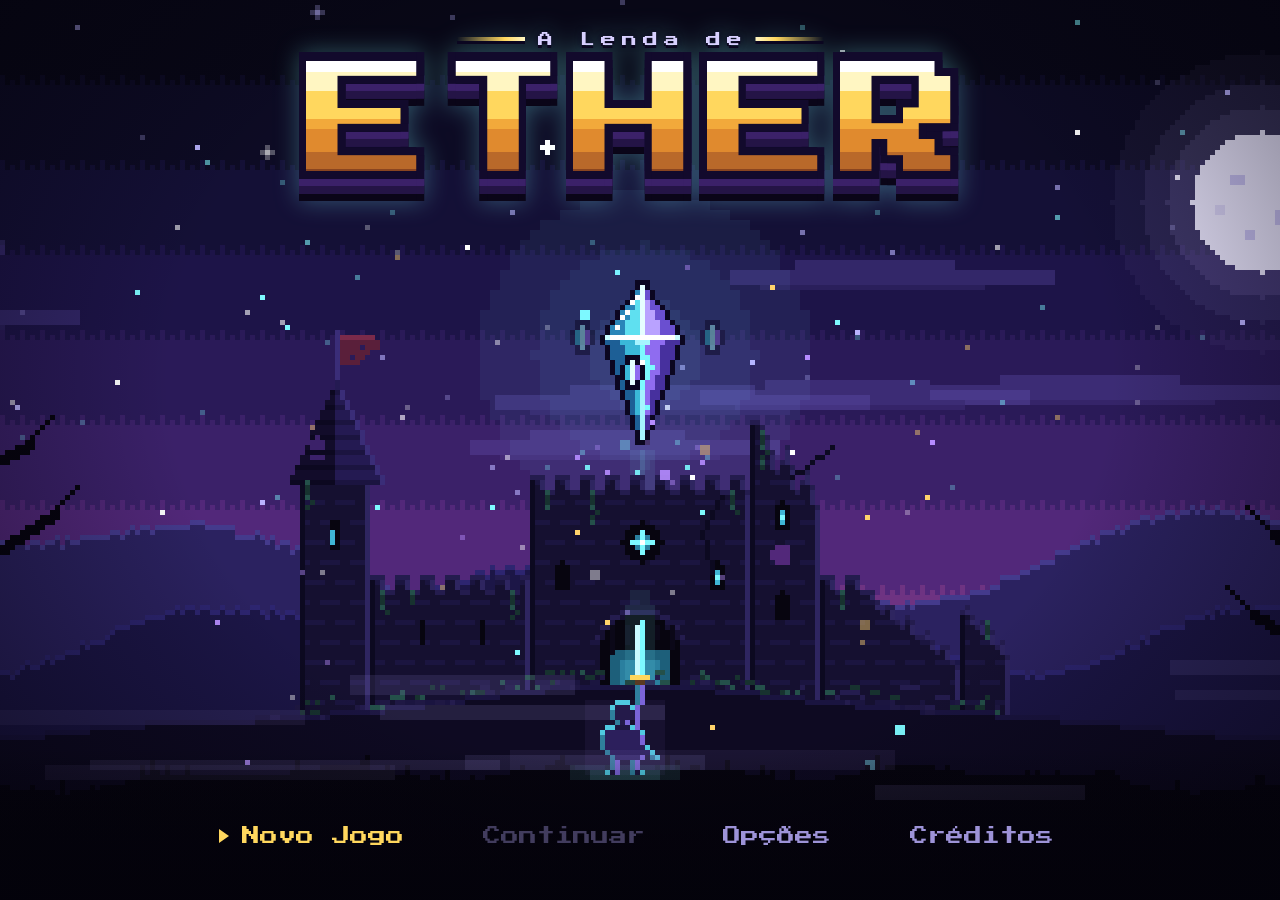
<file: index.html>
<!doctype html>
<html lang="pt-BR">
<head>
<meta charset="utf-8">
<meta name="viewport" content="width=device-width, initial-scale=1">
<title>A Lenda de Ether</title>
<link rel="icon" href="data:image/svg+xml,%3Csvg xmlns='http://www.w3.org/2000/svg' viewBox='0 0 16 16' shape-rendering='crispEdges'%3E%3Cpath fill='%230b0620' d='M8 0 14 5 8 16 2 5z'/%3E%3Cpath fill='%233ab8d8' d='M8 1 3 5h5z'/%3E%3Cpath fill='%23b9a2ff' d='M8 1 13 5H8z'/%3E%3Cpath fill='%235fe0f0' d='M3 5h5v9z'/%3E%3Cpath fill='%238f6cf0' d='M8 5h5L8 14z'/%3E%3Crect fill='%23fff' x='7' y='5' width='2' height='5'/%3E%3C/svg%3E">
<link rel="preload" href="./assets/fonts/PressStart2P.woff2" as="font" type="font/woff2" crossorigin>
<link rel="stylesheet" href="./css/base.css">
<link rel="stylesheet" href="./css/title.css">
<link rel="stylesheet" href="./css/character.css">
<link rel="stylesheet" href="./css/game.css">
<script type="importmap">
  { "imports": { "three": "./lib/three.module.js" } }
</script>
</head>
<body>
<div id="app"></div>
<noscript>Este jogo precisa de JavaScript ativado.</noscript>
<script>
  // Aberto com dois cliques (file://), o navegador bloqueia os módulos e a tela ficaria preta.
  if (location.protocol === 'file:'){
    document.getElementById('app').innerHTML =
      '<section class="placeholder"><h2>Abra por um servidor local</h2>' +
      '<p>O jogo não roda abrindo o arquivo direto.</p>' +
      '<p class="hint">No terminal: node tools/serve.mjs<br>ou no VS Code: botão direito no index.html &gt; Open with Live Server</p></section>';
  }
</script>
<script type="module" src="./js/main.js"></script>
</body>
</html>
</file>
<file: css/base.css>
/* Base do jogo inteiro: fonte, cores e reset. Cada tela tem seu próprio CSS. */

@font-face{
  font-family:'Press Start 2P';
  src:url('../assets/fonts/PressStart2P.woff2') format('woff2');
  font-display:swap;
}

:root{
  --noite:#05040d; --violeta:#2a1a58; --ouro:#ffd75e; --ether:#7df9ff; --texto:#d8d0ff; --apagado:#9d93d8;
  --pixel:'Press Start 2P', ui-monospace, 'Courier New', monospace;

  /* Padrão das interfaces (menus, painéis): sóbrio, um único destaque dourado */
  --ui-bg:#0c0b12;
  --ui-panel:#15131d;
  --ui-panel-2:#1c1a26;
  --ui-line:#2f2b3b;
  --ui-line-2:#4a4458;
  --ui-text:#dcd6c8;
  --ui-muted:#8d8798;
  --ui-dim:#57526a;
  --ui-accent:#c8a75e;
  --ui-accent-dark:#7d6431;
  --ui-danger:#c9776b;
}

*{box-sizing:border-box}
html,body{margin:0;height:100%;background:var(--noite);color:var(--texto);overflow:hidden;font-family:var(--pixel)}
#app{position:fixed;inset:0}

/* Tela provisória para partes ainda não feitas */
.placeholder{
  height:100%;display:flex;flex-direction:column;align-items:center;justify-content:center;gap:3vh;
  text-align:center;padding:4vw;font-size:clamp(9px,1.4vw,16px);line-height:1.8;
  color:var(--ui-text);background:var(--ui-bg);
}
.placeholder h2{margin:0;font-size:1.4em;font-weight:400;color:var(--ui-accent)}
.placeholder p{margin:0}
.placeholder .hint{color:var(--ui-muted);font-size:.8em}
</file>
<file: css/title.css>
/* Tela inicial */

.title-screen{position:absolute;inset:0;overflow:hidden;background:var(--noite)}

/* Cena em pixel art: 320x180 ampliada para cobrir a tela */
.title-screen .scene{
  position:absolute;left:50%;top:50%;
  width:max(100vw, calc(100dvh * 16 / 9));
  height:max(56.25vw, 100dvh);
  transform:translate(-50%,-50%);
  image-rendering:pixelated;image-rendering:crisp-edges;
  animation:acender 1.8s ease-out both;
}
.title-screen::after{
  content:"";position:absolute;inset:0;pointer-events:none;z-index:1;
  background:
    linear-gradient(to top, rgba(3,2,10,.78) 0, rgba(3,2,10,0) 17%),
    radial-gradient(ellipse at 50% 42%, transparent 52%, rgba(3,2,10,.62) 100%);
}

.title-screen .ui{
  position:absolute;inset:0;z-index:2;
  display:flex;flex-direction:column;align-items:center;justify-content:space-between;
  padding:3.5vh 4vw 4.5vh;pointer-events:none;
}

/* Título: "A Lenda de" pequeno entre filetes, "ETHER" em pixel com contorno e relevo */
.title-screen .title{
  margin:0;font-weight:400;display:flex;flex-direction:column;align-items:center;gap:1.6vh;
  filter:drop-shadow(0 0 12px rgba(125,249,255,.3));
  animation:descer .9s steps(6) .6s both;
}
.title-screen .pre{
  display:flex;align-items:center;gap:.9em;
  font-size:clamp(7px,min(1.4vw,2.1vh),15px);
  letter-spacing:.4em;color:var(--texto);
  text-shadow:0 .2em 0 #0b0620,0 0 .4em #0b0620;
}
.title-screen .pre::before,.title-screen .pre::after{
  content:"";width:4.5em;height:.25em;
  background:linear-gradient(90deg,transparent,var(--ouro) 70%,#fff6c2);
  box-shadow:0 .2em 0 #0b0620;
}
.title-screen .pre::after{transform:scaleX(-1);margin-left:-.4em}
.title-screen .ether{
  position:relative;display:block;isolation:isolate;
  font-size:min(11vw,14vh);line-height:1;letter-spacing:.06em;color:transparent;
  padding:0 .08em .2em;
}
.title-screen .ether::before,.title-screen .ether::after{content:attr(data-t);position:absolute;inset:0 .08em .2em;letter-spacing:inherit}
/* contorno em degraus de pixel (sem cantos arredondados) + relevo violeta embaixo */
.title-screen .ether::before{
  z-index:0;color:#120a2c;
  text-shadow:
    -.06em 0 0 #120a2c, .06em 0 0 #120a2c, 0 -.06em 0 #120a2c, 0 .06em 0 #120a2c,
    -.06em -.06em 0 #120a2c, .06em -.06em 0 #120a2c, -.06em .06em 0 #120a2c, .06em .06em 0 #120a2c,
    0 .12em 0 #3b2169, .06em .12em 0 #3b2169, -.06em .12em 0 #3b2169,
    0 .18em 0 #241446, .06em .18em 0 #241446, -.06em .18em 0 #241446,
    0 .24em 0 #0a0518, .06em .24em 0 #0a0518, -.06em .24em 0 #0a0518;
}
.title-screen .ether::after{
  z-index:1;color:transparent;-webkit-text-fill-color:transparent;
  background:
    linear-gradient(105deg,transparent 42%,rgba(255,255,255,.95) 50%,transparent 58%) 0 0/250% 100% no-repeat,
    linear-gradient(#ffffff 0 9%,#fff6c2 9% 24%,#ffd75e 24% 46%,#f2a93b 46% 54%,#e08a2e 54% 72%,#b9692a 72% 86%,#8a4520 86%) 0 0/100% 100% no-repeat;
  -webkit-background-clip:text;background-clip:text;
  animation:brilho 6s steps(24) 2.6s infinite;
}

/* Menu */
.title-screen .bottom{display:flex;flex-direction:column;align-items:center;gap:2vh;animation:surgir .8s steps(5) 1.9s both}
.title-screen .msg{margin:0;min-height:1.6em;font-size:clamp(7px,1.15vw,12px);color:var(--ether);text-align:center;line-height:1.6;text-shadow:0 .15em 0 #05030f}
.title-screen .menu{display:flex;flex-wrap:wrap;justify-content:center;gap:1.2vh 3.2vw;pointer-events:auto}
.title-screen .menu button{
  position:relative;background:none;border:0;cursor:pointer;
  font:inherit;font-size:clamp(9px,min(1.7vw,2.6vh),18px);
  color:var(--apagado);padding:.8em .6em .8em 1.5em;text-shadow:0 .16em 0 #05030f;
}
.title-screen .menu button:disabled{opacity:.4;cursor:not-allowed}
.title-screen .menu button.on{color:var(--ouro)}
.title-screen .menu button.on::before{
  content:"";position:absolute;left:.2em;top:50%;transform:translateY(-50%);
  border-left:.6em solid var(--ouro);border-top:.4em solid transparent;border-bottom:.4em solid transparent;
  animation:piscar 1s steps(2) infinite;
}
.title-screen .menu button:focus-visible{outline:2px dotted var(--ether);outline-offset:3px}

@keyframes acender{from{opacity:0}to{opacity:1}}
@keyframes descer{from{opacity:0;transform:translateY(-2vh)}to{opacity:1;transform:none}}
@keyframes surgir{from{opacity:0}to{opacity:1}}
@keyframes brilho{0%,55%{background-position:160% 0,0 0}100%{background-position:-60% 0,0 0}}
@keyframes piscar{0%{opacity:1}50%{opacity:.15}}

@media (prefers-reduced-motion:reduce){
  .title-screen .scene,.title-screen .title,.title-screen .bottom,
  .title-screen .ether::after,.title-screen .menu button.on::before{animation:none}
}
</file>
<file: css/character.css>
/* Criação de personagem (e cartão provisório da tela de jogo).
   Usa só as cores --ui-* de base.css: texto, texto apagado, linhas e um destaque dourado. */

.creation{
  position:absolute;inset:0;display:grid;grid-template-rows:auto minmax(0,1fr) auto;gap:2.5vh;
  padding:3vh 4vw;line-height:1.7;font-size:clamp(8px,min(1.05vw,1.9vh),13px);color:var(--ui-text);
  background:radial-gradient(ellipse at 30% 58%, #1a1724 0, var(--ui-bg) 65%);
}

/* topo: título e passos */
.cr-head{display:flex;flex-direction:column;align-items:center;gap:1.4vh}
.cr-title{margin:0;font-weight:400;font-size:1.6em;color:var(--ui-accent);text-shadow:0 .15em 0 #000}
.cr-steps{display:flex;gap:2.4em;margin:0;padding:0;list-style:none;color:var(--ui-dim)}
.cr-steps li{display:flex;align-items:center;gap:.6em}
.cr-steps li::before{
  content:attr(data-n);display:grid;place-items:center;width:2em;height:2em;
  box-shadow:inset 0 0 0 2px currentColor;
}
.cr-steps li.done{color:var(--ui-muted)}
.cr-steps li.now{color:var(--ui-accent)}

/* meio: boneco e painel */
.cr-body{display:grid;grid-template-columns:minmax(0,1fr) minmax(0,1.35fr);gap:4vw;align-items:center;min-height:0}
.cr-preview{display:flex;flex-direction:column;align-items:center;justify-content:center;position:relative}
.cr-sprite{image-rendering:pixelated;image-rendering:crisp-edges;position:relative;z-index:1;animation:respirar 1.2s steps(2) infinite}
.cr-pedestal{
  width:70%;max-width:260px;height:1.6em;margin-top:-1.1em;border-radius:50%;
  background:radial-gradient(ellipse, rgba(0,0,0,.55) 0, rgba(0,0,0,.25) 55%, transparent 72%);
}
.cr-preview-label{margin-top:1.2em;color:var(--ui-muted);text-align:center}

.cr-panel{
  max-height:100%;overflow:auto;padding:1.8em;
  scrollbar-width:thin;scrollbar-color:var(--ui-line-2) transparent;
  background:var(--ui-panel);
  box-shadow:0 0 0 2px var(--ui-line), 0 0 0 4px #000, 0 .6em 0 4px rgba(0,0,0,.35);
}
.cr-panel h3{margin:1.4em 0 .6em;font-weight:400;font-size:1.05em;color:var(--ui-accent)}
.cr-panel h3:first-child{margin-top:0}
.cr-panel p{margin:.4em 0}
.cr-label{color:var(--ui-muted);margin:1.4em 0 .7em}
.cr-label:first-child{margin-top:0}

/* botões de escolha e de ação */
.cr-choices{display:flex;flex-wrap:wrap;gap:.7em}
.cr-choice,.cr-btn{
  font:inherit;cursor:pointer;border:0;padding:.9em 1.1em;
  color:var(--ui-muted);background:var(--ui-panel-2);box-shadow:inset 0 0 0 2px var(--ui-line);
}
.cr-choice:hover,.cr-btn:hover{color:var(--ui-text);box-shadow:inset 0 0 0 2px var(--ui-line-2)}
.cr-choice[aria-checked="true"]{color:var(--ui-accent);box-shadow:inset 0 0 0 2px var(--ui-accent)}
.cr-choice:focus-visible,.cr-btn:focus-visible,.cr-input:focus-visible{outline:2px dotted var(--ui-text);outline-offset:3px}
.cr-btn.primary{color:#15120a;background:var(--ui-accent);box-shadow:inset 0 -.25em 0 var(--ui-accent-dark)}
.cr-btn.primary:hover{color:#15120a;background:#d8b96f;box-shadow:inset 0 -.25em 0 var(--ui-accent-dark)}

/* paleta de cor da roupa: quadradinhos com a cor, a sombra embaixo e o brilho em cima */
.cr-swatches{display:flex;flex-wrap:wrap;gap:.7em}
.cr-swatch{
  width:2.8em;height:2.8em;padding:0;border:0;cursor:pointer;background:var(--c);
  box-shadow:inset 0 -.6em 0 var(--C), inset 0 .3em 0 var(--L), 0 0 0 2px #000, 0 0 0 4px var(--ui-line);
}
.cr-swatch:hover{box-shadow:inset 0 -.6em 0 var(--C), inset 0 .3em 0 var(--L), 0 0 0 2px #000, 0 0 0 4px var(--ui-line-2)}
.cr-swatch[aria-checked="true"]{box-shadow:inset 0 -.6em 0 var(--C), inset 0 .3em 0 var(--L), 0 0 0 2px #000, 0 0 0 4px var(--ui-accent)}
.cr-swatch:focus-visible{outline:2px dotted var(--ui-text);outline-offset:6px}
.cr-color-name{color:var(--ui-text)}

/* caixa de texto (passiva, recurso, arma) — o mesmo formato para todas */
.cr-box{margin:.6em 0;padding:.9em 1em;background:var(--ui-panel-2);box-shadow:inset 0 0 0 2px var(--ui-line)}
.cr-box b{font-weight:400;color:var(--ui-accent)}
.cr-box small{display:block;font-size:.85em;color:var(--ui-muted);margin-top:.3em}

/* lista de atributos — usada para bônus da raça e para atributos finais */
.cr-stats{display:grid;grid-template-columns:repeat(auto-fill,minmax(17em,1fr));gap:.5em 2em;margin-top:.6em}
.cr-stat{display:flex;justify-content:space-between;gap:.6em;white-space:nowrap;padding-bottom:.35em;border-bottom:2px solid var(--ui-line)}
.cr-stat span{color:var(--ui-muted)}
.cr-stat b{font-weight:400}
.cr-stat em{font-style:normal;color:var(--ui-accent);font-size:.85em}

/* nome */
.cr-name-row{display:flex;gap:.7em}
.cr-input{
  flex:1;min-width:0;font:inherit;font-size:1.15em;padding:.8em 1em;border:0;
  color:var(--ui-text);background:var(--ui-bg);box-shadow:inset 0 0 0 2px var(--ui-line-2);
}
.cr-input:focus{box-shadow:inset 0 0 0 2px var(--ui-accent);outline:none}
.cr-roll{font-family:'Segoe UI Emoji','Apple Color Emoji','Noto Color Emoji',sans-serif;font-size:1.5em;line-height:1;padding:.3em .55em}
.cr-error{min-height:1.7em;margin:.6em 0 0;color:var(--ui-danger)}

/* rodapé */
.cr-foot{display:flex;align-items:center;justify-content:space-between;gap:2em}
.cr-hint{color:var(--ui-dim);text-align:center;flex:1}

/* cartão provisório (tela de jogo) */
.hero-card{display:flex;align-items:center;gap:2em;padding:1.6em 2em;background:var(--ui-panel);box-shadow:0 0 0 2px var(--ui-line), 0 0 0 4px #000;text-align:left;color:var(--ui-text)}
.hero-card canvas{image-rendering:pixelated;image-rendering:crisp-edges}
.hero-card .hero-name{color:var(--ui-accent);font-size:1.3em}

@keyframes respirar{0%{transform:translateY(0)}50%{transform:translateY(-2%)}}

@media (max-width:700px){
  .creation{font-size:clamp(8px,2.6vw,12px);gap:1.6vh;padding:2.5vh 4vw}
  .cr-body{grid-template-columns:1fr;align-content:start;overflow:auto}
  .cr-panel{max-height:none;overflow:visible}
  .cr-steps{gap:1.2em}
  .cr-hint{display:none}
}
@media (prefers-reduced-motion:reduce){ .cr-sprite{animation:none} }
</file>
<file: css/game.css>
/* Tela de jogo: cena (em cima, à direita), coluna com minimapa + cartão (esquerda), HUD embaixo.
   Usa o mesmo padrão sóbrio (--ui-*) da criação de personagem. */

.game{
  position:absolute;inset:0;display:grid;gap:1.2vh 1vw;padding:1.6vh 1.2vw;
  grid-template-columns:minmax(190px,23%) minmax(0,1fr);
  grid-template-rows:minmax(0,1fr) minmax(150px,30vh);
  grid-template-areas:"side scene" "hud hud";
  background:var(--ui-bg);color:var(--ui-text);
  font-size:clamp(8px,min(.95vw,1.7vh),12px);line-height:1.7;
}
.g-box{background:var(--ui-panel);box-shadow:0 0 0 2px var(--ui-line), 0 0 0 4px #000;min-height:0;min-width:0}

/* coluna esquerda */
.g-side{grid-area:side;display:grid;grid-template-rows:minmax(0,1fr) auto;gap:1.6vh;min-height:0}
.g-map{display:flex;flex-direction:column;padding:1em;gap:.8em}
.g-map-head{display:flex;align-items:center;justify-content:space-between;gap:.6em}
.g-dungeon{margin:0;color:var(--ui-accent)}
.g-btn.small{padding:.45em .7em;font-size:.85em}
.mm{flex:1;display:grid;place-items:center;min-height:0;overflow:hidden}
.mm-grid{display:grid;gap:.5em;grid-template-columns:repeat(var(--cols),2.6em);grid-template-rows:repeat(var(--rows),2.6em)}
.mm-cell{
  display:grid;place-items:center;padding:0;border:0;cursor:pointer;font:inherit;
  background:var(--ui-panel-2);color:var(--ui-muted);box-shadow:inset 0 0 0 2px var(--ui-line);
}
.mm-cell .icon{width:1.5em;height:1.5em}
.mm-cell.fog{background:#0f0e14;color:var(--ui-dim);box-shadow:inset 0 0 0 2px #1d1b25}
.mm-cell.current{color:var(--ui-accent);box-shadow:inset 0 0 0 2px var(--ui-accent);animation:pulsar 1.4s steps(2) infinite}
.mm-cell:hover{box-shadow:inset 0 0 0 2px var(--ui-line-2)}
.mm-cell.current:hover{box-shadow:inset 0 0 0 2px var(--ui-accent)}

.g-hero{padding:1em 1.1em}
.hc-top{display:flex;align-items:center;gap:1em}
.hc-sprite{image-rendering:pixelated;image-rendering:crisp-edges;flex:none}
.hc-id p{margin:0}
.hc-name{color:var(--ui-accent);word-break:break-word}
.hc-sub{color:var(--ui-muted);font-size:.9em}
.hc-bars{display:grid;gap:.5em;margin-top:.9em}
.bar{display:grid;grid-template-columns:4.6em 1fr auto;align-items:center;gap:.6em;font-size:.9em}
.bar-label{color:var(--ui-muted)}
.bar-track{height:.9em;background:#0b0a10;box-shadow:inset 0 0 0 1px #000, 0 0 0 1px var(--ui-line)}
.bar-track i{display:block;height:100%;transition:width .6s ease-out}
.bar.hp i{background:#8a3a3a;box-shadow:inset 0 .25em 0 #a85050}
.bar.mp i{background:#3a5a8a;box-shadow:inset 0 .25em 0 #5074a8}
.bar.res i{background:#8a6a3a;box-shadow:inset 0 .25em 0 #a8864e}
.bar-value{min-width:5.5em;text-align:right}

/* cena */
.g-scene{grid-area:scene;position:relative;display:grid;place-items:center;overflow:hidden;background:#000}
.g-canvas{width:100%;height:100%;object-fit:contain;image-rendering:pixelated;image-rendering:crisp-edges}
.g-room-name{
  position:absolute;left:1em;top:.8em;margin:0;padding:.4em .8em;
  background:rgba(12,11,18,.8);box-shadow:0 0 0 2px var(--ui-line);color:var(--ui-accent);
}

/* HUD: log + ações */
.g-hud{grid-area:hud;display:grid;grid-template-columns:minmax(0,1fr) minmax(0,1.25fr);gap:1vw;min-height:0}
.g-log{overflow:auto;padding:1em 1.2em;scrollbar-width:thin;scrollbar-color:var(--ui-line-2) transparent}
.g-log p{margin:0 0 .45em}
.g-log p.muted{color:var(--ui-muted)}
.g-log p.warn{color:var(--ui-danger)}
/* ações: à esquerda o que a sala oferece (falar, portas...), à direita o menu fixo 2x2 */
.g-actions{display:grid;grid-template-columns:minmax(0,1.25fr) minmax(0,1fr);gap:1em;padding:1em;min-height:0}
.g-context{display:flex;flex-direction:column;gap:.6em;overflow:auto;min-height:0;scrollbar-width:thin;scrollbar-color:var(--ui-line-2) transparent}
.g-group{display:flex;flex-wrap:wrap;gap:.6em}
.g-group[hidden]{display:none}
.g-menu{display:grid;grid-template-columns:repeat(2,minmax(0,1fr));gap:.6em;align-content:start;padding-left:1em;border-left:2px solid var(--ui-line)}
.g-menu .g-btn{padding:.75em .25em;font-size:.88em;white-space:nowrap;overflow:hidden;text-overflow:ellipsis}
.g-btn{
  font:inherit;cursor:pointer;border:0;padding:.75em 1em;
  color:var(--ui-muted);background:var(--ui-panel-2);box-shadow:inset 0 0 0 2px var(--ui-line);
}
.g-btn:hover{color:var(--ui-text);box-shadow:inset 0 0 0 2px var(--ui-line-2)}
.g-btn.accent{color:var(--ui-accent);box-shadow:inset 0 0 0 2px var(--ui-accent-dark)}
.g-btn.accent:hover{box-shadow:inset 0 0 0 2px var(--ui-accent)}
.g-btn:disabled{opacity:.35;cursor:not-allowed}
.g-btn:focus-visible{outline:2px dotted var(--ui-text);outline-offset:3px}

/* janelas (Itens, Estatísticas): deslizam de baixo */
.g-panel{position:absolute;inset:0;display:grid;place-items:center;background:rgba(0,0,0,.6);z-index:5}
.g-panel[hidden]{display:none}
.g-panel-box{
  width:min(720px,92vw);max-height:84vh;overflow:auto;padding:1.6em 1.8em;
  background:var(--ui-panel);box-shadow:0 0 0 2px var(--ui-line), 0 0 0 4px #000;
  transform:translateY(4vh);opacity:0;transition:transform .25s ease-out, opacity .25s ease-out;
  scrollbar-width:thin;scrollbar-color:var(--ui-line-2) transparent;
}
.g-panel.open .g-panel-box{transform:none;opacity:1}
.g-panel-head{display:flex;justify-content:space-between;align-items:center;gap:1em}
.g-panel-title{margin:0;font-weight:400;font-size:1.2em;color:var(--ui-accent)}
.g-panel-body h3{margin:1.4em 0 .6em;font-weight:400;font-size:1em;color:var(--ui-accent)}
.g-sheet-name{color:var(--ui-accent);font-size:1.1em;margin:1em 0 .2em}
.g-muted{color:var(--ui-muted)}

/* enquanto passa de sala, os botões ficam esmaecidos (os comandos esperam) */
.g-busy .g-actions,.g-busy .mm{opacity:.55;transition:opacity .15s}

/* abertura: a cena ocupa a tela inteira; o HUD surge depois que o herói levanta */
.g-cinematic .g-scene{grid-column:1 / -1;grid-row:1 / -1;z-index:2}
.g-cinematic .g-side,.g-cinematic .g-hud,.g-cinematic .g-room-name{opacity:0;pointer-events:none}
.g-fade{position:absolute;inset:0;z-index:20;background:#000;opacity:0;pointer-events:none}

/* caixa de diálogo */
.g-hud{position:relative}
.dlg{
  position:absolute;z-index:3;display:flex;gap:1.2em;align-items:stretch;
  padding:1.1em 1.3em;background:rgba(12,11,18,.96);color:var(--ui-text);cursor:pointer;
  box-shadow:0 0 0 2px var(--ui-line-2), 0 0 0 4px #000;font-size:1.15em;line-height:1.75;
  transform:translateY(1.2em);opacity:0;transition:transform .2s ease-out, opacity .2s ease-out;
}
.dlg-scene{left:2%;right:2%;bottom:3%}          /* sobre a cena (abertura em tela cheia) */
.dlg-hud{inset:0;background:var(--ui-panel)}   /* no lugar do log e das ações */
.dlg-hud .dlg-portrait{align-self:flex-start;width:auto;padding:.6em .8em}
.dlg-hud .dlg-face{width:7.2em;height:8.4em}
.dlg.open{transform:none;opacity:1}
.dlg-portrait{flex:none;display:grid;place-items:center;width:5.6em;background:var(--ui-panel-2);box-shadow:inset 0 0 0 2px var(--ui-line)}
.dlg-face{width:4.8em;height:5.6em;image-rendering:pixelated;image-rendering:crisp-edges}
.dlg-main{flex:1;min-width:0;position:relative;padding-bottom:1.2em}
.dlg-name{margin:0 0 .4em;color:var(--ui-accent)}
.dlg-text{margin:0;min-height:3.4em}
.dlg-next{position:absolute;right:0;bottom:0;font-size:.75em;color:var(--ui-muted);opacity:0}
.dlg.ready .dlg-next{opacity:1;animation:piscar-dlg 1s steps(2) infinite}

/* abertura da história */
.intro{position:absolute;inset:0;z-index:10;background:#000;display:grid;place-items:center;cursor:pointer}
.intro-bg{position:absolute;inset:0;width:100%;height:100%;object-fit:cover;image-rendering:pixelated;image-rendering:crisp-edges}
.intro-text{
  position:relative;margin:0;padding:0 8vw;max-width:60em;text-align:center;
  font-size:clamp(10px,min(1.6vw,2.6vh),20px);line-height:1.9;color:var(--ui-text);text-shadow:0 .2em 0 #000;
}
.intro-text.show{animation:surgir-intro .6s ease-out both}
.intro-text.last{color:var(--ui-accent)}
.intro-hint{position:absolute;bottom:5vh;margin:0;font-size:clamp(7px,1vw,11px);color:var(--ui-dim)}

@keyframes piscar-dlg{50%{opacity:.2}}
@keyframes surgir-intro{from{opacity:0}to{opacity:1}}
@keyframes pulsar{50%{box-shadow:inset 0 0 0 2px var(--ui-accent-dark)}}

/* celular: cena em cima, depois minimapa + cartão lado a lado, depois o HUD */
@media (max-width:760px){
  .game{
    grid-template-columns:1fr;grid-template-rows:auto auto minmax(0,1fr);
    grid-template-areas:"scene" "side" "hud";font-size:clamp(8px,2.4vw,11px);overflow:auto;
  }
  .g-scene{aspect-ratio:16/9}
  .g-side{grid-template-columns:1fr 1fr;grid-template-rows:auto}
  .g-hud{grid-template-columns:1fr;grid-template-rows:minmax(90px,auto) auto}
  .g-log{max-height:22vh}
  .g-actions{grid-template-columns:1fr}
  .g-menu{padding:1em 0 0;border-left:0;border-top:2px solid var(--ui-line)}
}
@media (prefers-reduced-motion:reduce){
  .mm-cell.current{animation:none}
  .bar-track i,.g-panel-box{transition:none}
}
</file>
